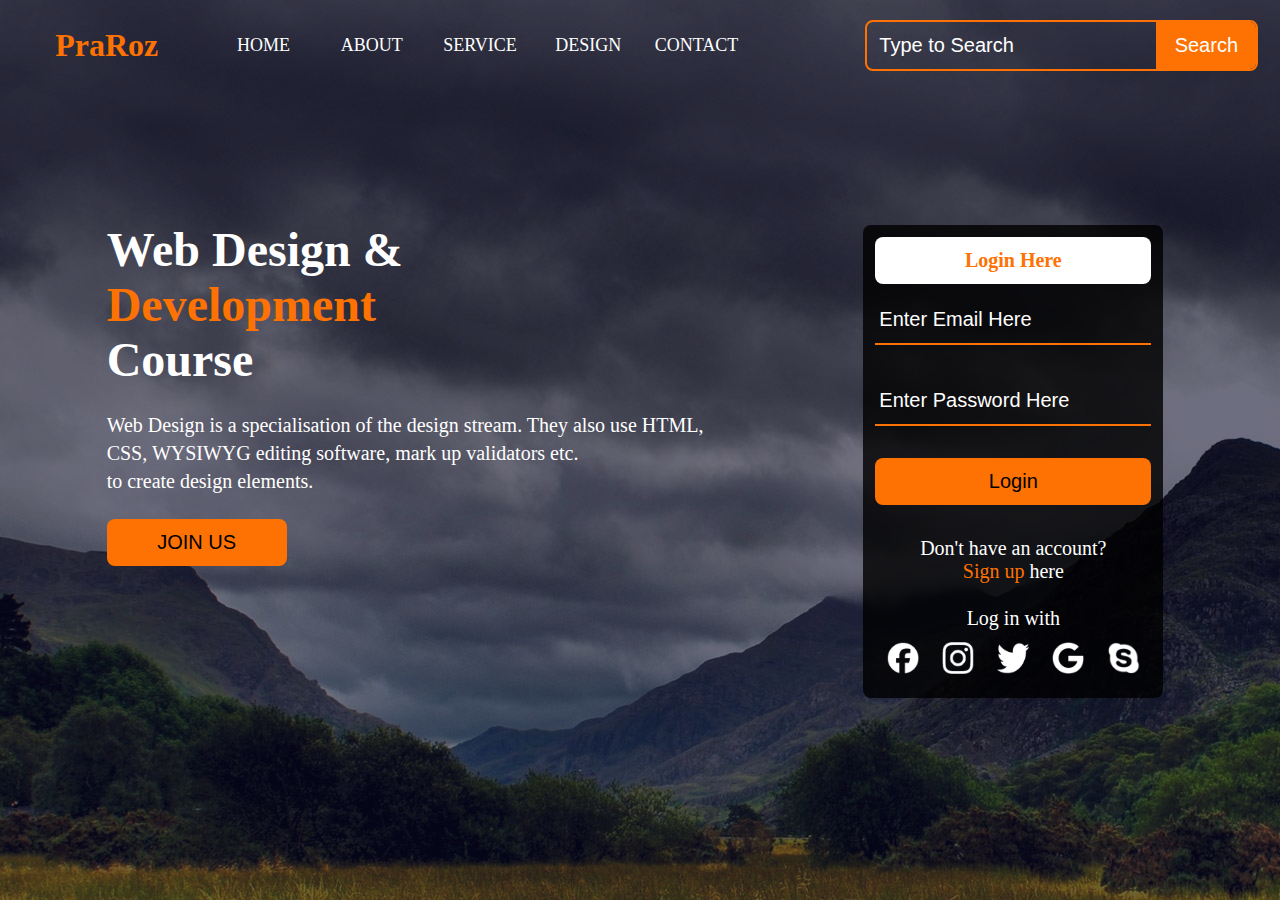
<file: Web/Assignments/Assignment3/Landing-Page/index.html>
<!DOCTYPE html>
<html lang="en">
  <head>
    <meta charset="UTF-8" />
    <meta name="viewport" content="width=device-width, initial-scale=1.0" />
    <title>PraRoz</title>
    <link rel="stylesheet" href="./css/style.css" />
  </head>
  <body>
    <main>
      <header>
        <div class="logo">
          <h3>PraRoz</h3>
        </div>
        <nav>
          <ul>
            <li><a href="#">Home</a></li>
            <li><a href="#">About</a></li>
            <li><a href="#">Service</a></li>
            <li><a href="#">Design</a></li>
            <li><a href="#">Contact</a></li>
          </ul>
        </nav>
        <div class="searchform">
          <form>
            <input type="text" placeholder="Type to Search" required />
            <button>Search</button>
          </form>
        </div>
      </header>

      <section class="hero" id="hero">
        <div class="herotext">
          <h2>
            Web Design & <br />
            <strong>Development</strong>
            <br />
            Course
          </h2>
          <p>
            Web Design is a specialisation of the design stream. They also use
            HTML, <br />
            CSS, WYSIWYG editing software, mark up validators etc. <br />
            to create design elements.
          </p>
          <button>join us</button>
        </div>
        <div class="heroform">
          <form>
            <div class="login">
              <p>Login Here</p>
            </div>
            <div class="inputs">
              <input
                type="email"
                name="email"
                id="email"
                placeholder="Enter Email Here"
                required
              />
              <input
                type="password"
                name="password"
                id="password"
                placeholder="Enter Password Here"
                required
              />
              <button>Login</button>
              <div class="text">
                <p>
                  Don't have an account? <br />
                  <a href="#">Sign up</a> here
                </p>
              </div>
            </div>
            <div class="otheropt">
              <p>Log in with</p>
              <div class="icons">
                <img src="./images/fb.png" alt="fb" />
                <img src="./images/insta.png" alt="insta" />
                <img src="./images/twitt.png" alt="twitt" />
                <img src="./images/google.png" alt="google" />
                <img src="./images/skype.png" alt="skype" />
              </div>
            </div>
          </form>
        </div>
      </section>
    </main>
  </body>
</html>
</file>
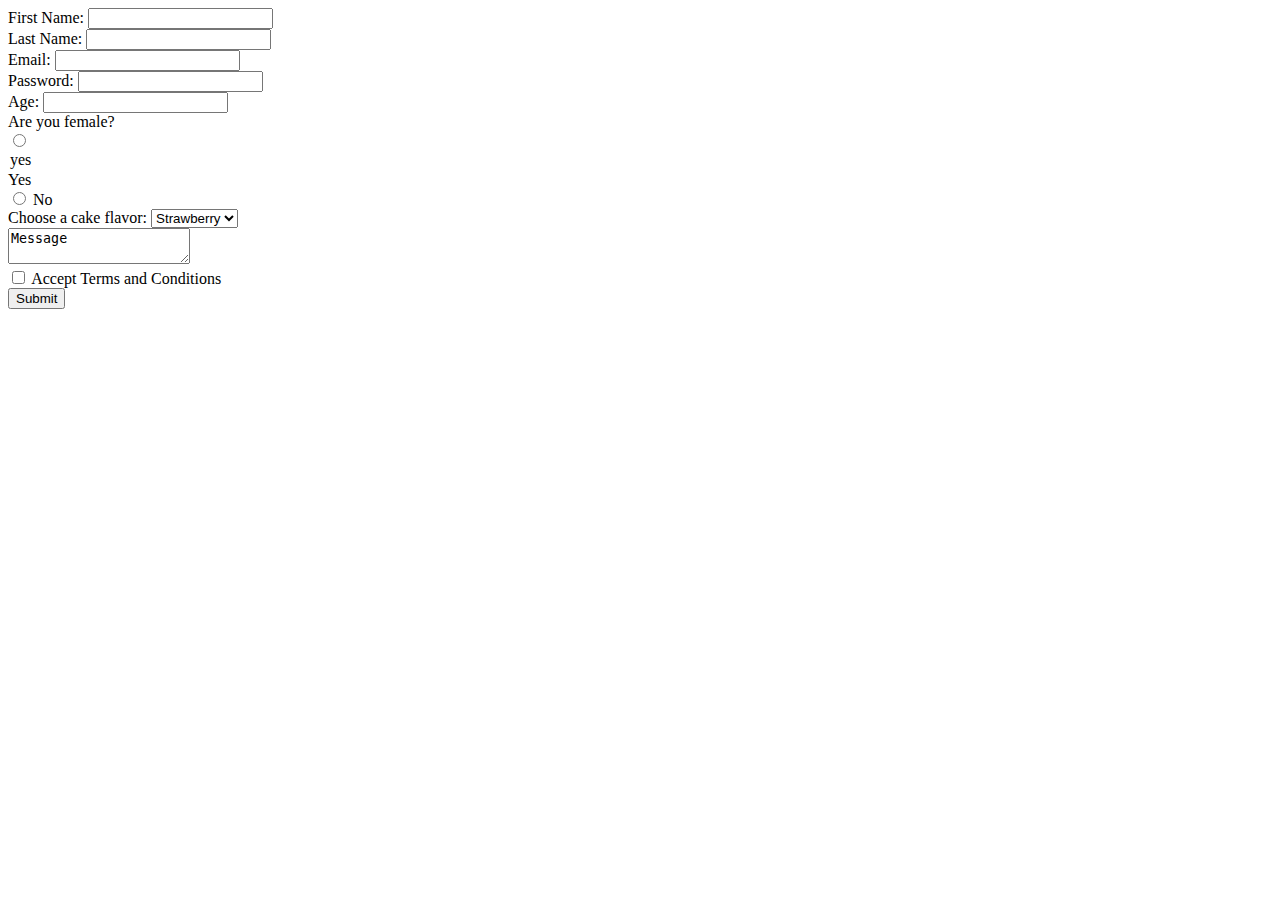
<file: Web/forms.html>
<!DOCTYPE html>
<html lang="en">

<head>
    <meta charset="UTF-8">
    <meta name="viewport" content="width=device-width, initial-scale=1.0">
    <title>Document</title>
</head>

<body>

    <form action="">
        <label for="firstname">First Name:</label>
        <input type="text" id="fname" value=""> <br>

        <label for="lastname">Last Name:</label>
        <input type="text" id="lname"><br>

        <label for="email">Email:</label>
        <input type="email" name="email" id="email"> <br>

        <label for="password">Password: </label>
        <input type="password" name="password"> <br>

        <label for="age">Age:</label>
        <input type="number"> <br>

        <label for="gender">Are you female?</label> <br>
        <input type="radio" id="yes" name="yes" value="Yes">
        <option value="yes">yes</option>
        <label for="yes">Yes</label><br>
        <input type="radio" id="css" name="no" value="No">
        <label for="no">No</label><br>

        <label for="cars">Choose a cake flavor:</label>

<select id="cake flavors">
  <option value="strawberryo">Strawberry</option>
  <option value="coconut">Coconut</option>
  <option value="mango">Mango</option>
  <option value="mulbery">Mulbery</option>
</select> <br>

        <textarea name="message" id="">Message</textarea> <br>

        <input type="checkbox" id="confirm" name="confirm" value="Confirm">
        <label for="">Accept Terms and Conditions</label><br>


        <input type="submit">
    </form>


</body>

</html>

<!-- type number, email, password  checkbox, -->
</file>
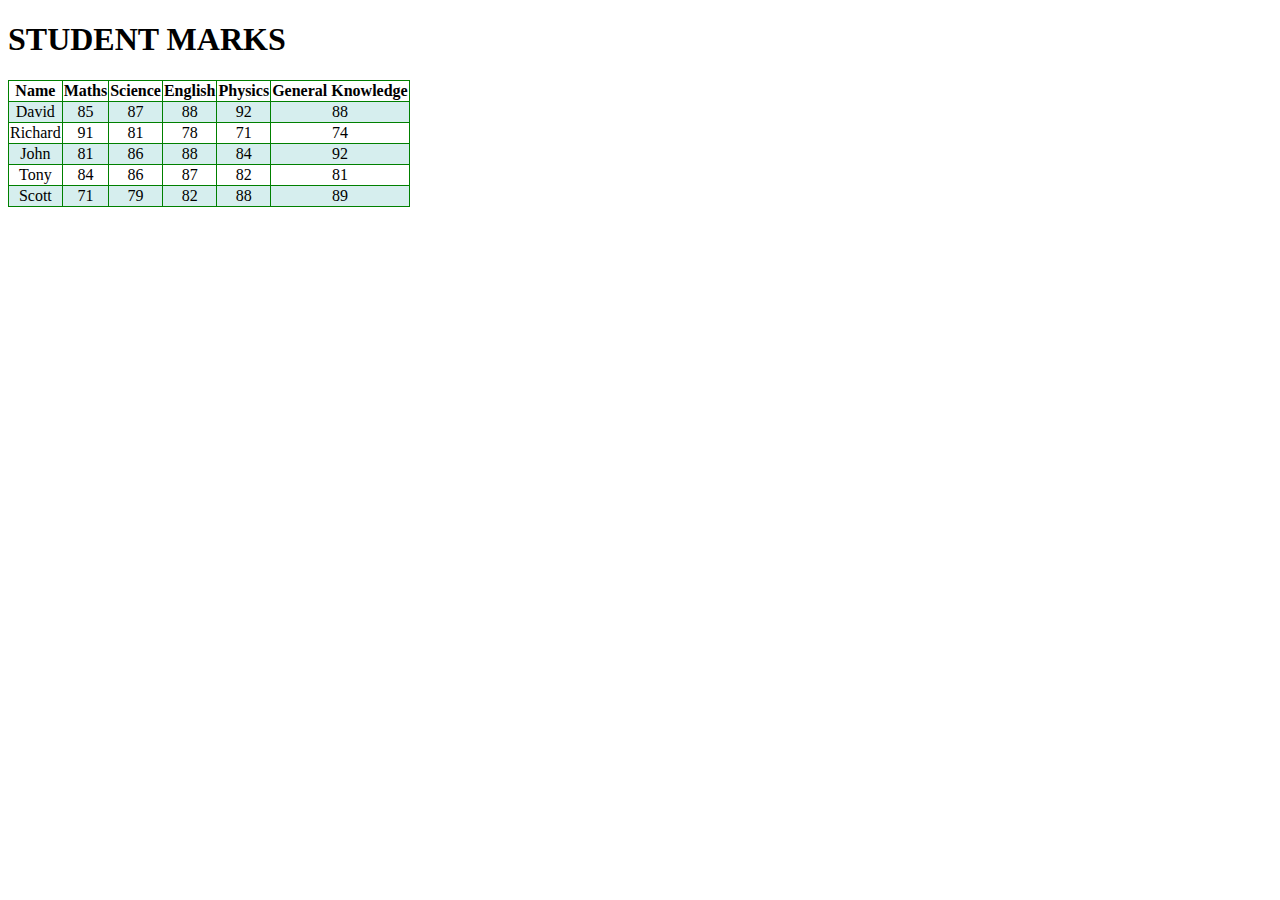
<file: Web/tables.html>
<!DOCTYPE html>
<html lang="en">
<head>
    <meta charset="UTF-8">
    <meta name="viewport" content="width=device-width, initial-scale=1.0">
    <title>Tables</title>
    <link rel="stylesheet" href="./table.css">
</head>
<body>

    <h1>STUDENT MARKS</h1>

    <table>
        <tr>
        <th>Name</th>
        <th>Maths</th>
        <th>Science</th>
        <th>English</th>
        <th>Physics</th>
        <th>General Knowledge</th>
    </tr>

    <tr>
        <td>David</td>
        <td>85</td>
        <td>87</td>
        <td>88</td>
        <td>92</td>
        <td>88</td>
    </tr>

    <tr>
        <td>Richard</td>
        <td>91</td>
        <td>81</td>
        <td>78</td>
        <td>71</td>
        <td>74</td>
    </tr>

    <tr>
        <td>John</td>
        <td>81</td>
        <td>86</td>
        <td>88</td>
        <td>84</td>
        <td>92</td>
    </tr>

    <tr>
        <td>Tony</td>
        <td>84</td>
        <td>86</td>
        <td>87</td>
        <td>82</td>
        <td>81</td>
    </tr>

    <tr>
        <td>Scott</td>
        <td>71</td>
        <td>79</td>
        <td>82</td>
        <td>88</td>
        <td>89</td>
    </tr>


    </table>
</body>
</html>
</file>
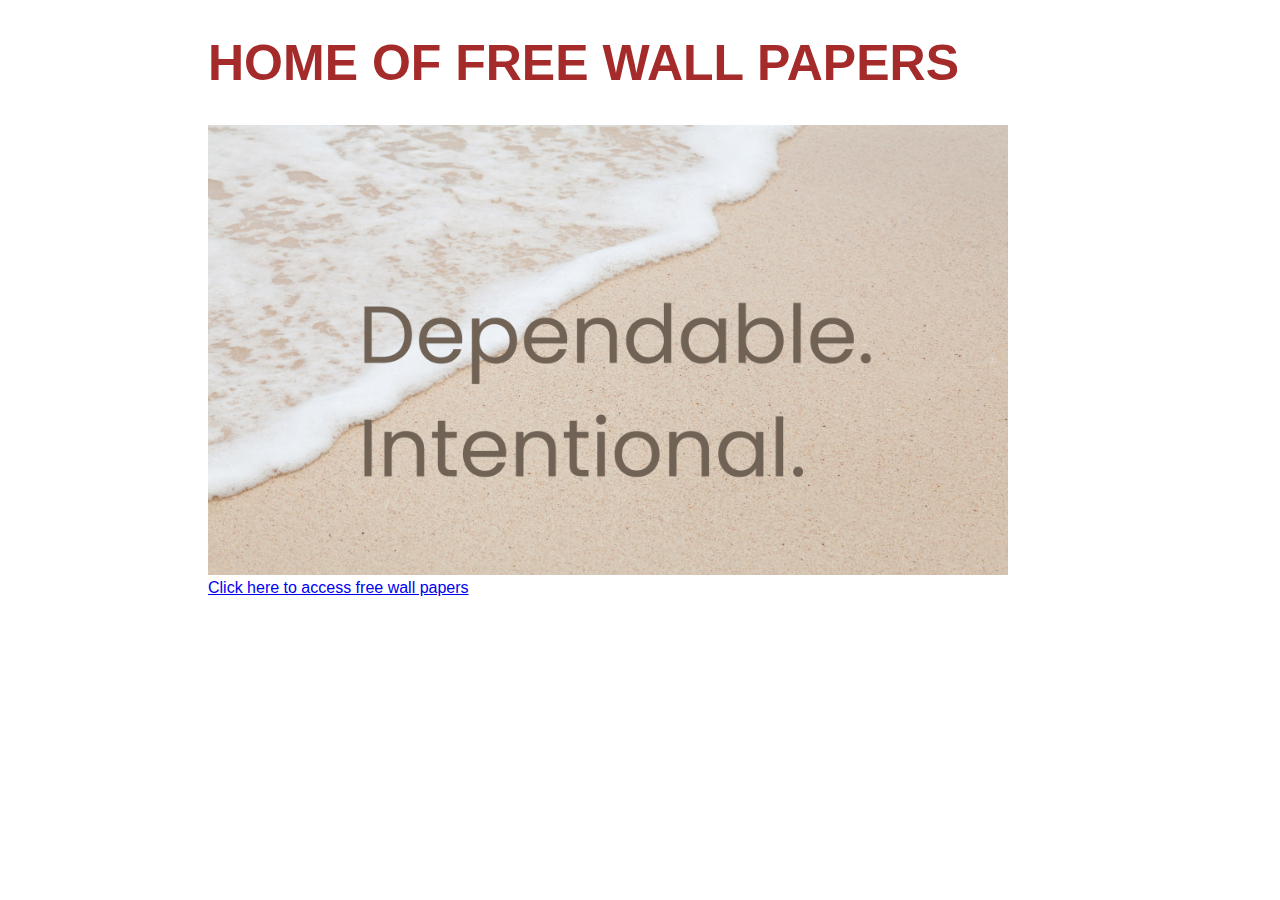
<file: Web/Assignments/Assignment1/assignment1.html>
<!DOCTYPE html>
<html lang="en">
<head>
    <meta charset="UTF-8">
    <meta name="viewport" content="width=device-width, initial-scale=1.0">
    <title>Assignment One</title>
    <style>
        *{font-family: Arial, Helvetica, sans-serif;}
        body{padding:0 200px;}
        h1{color: brown;
        font-size: 50px;}
    </style>
</head>
<body>
<h1>HOME OF FREE WALL PAPERS</h1>

    <img src="./images/wallpaper.png" alt="wallpaper image" width="800px"> <br>

    <a href="https://unsplash.com/wallpapers/desktop">Click here to access free wall papers</a> 
</body>
</html>
</file>
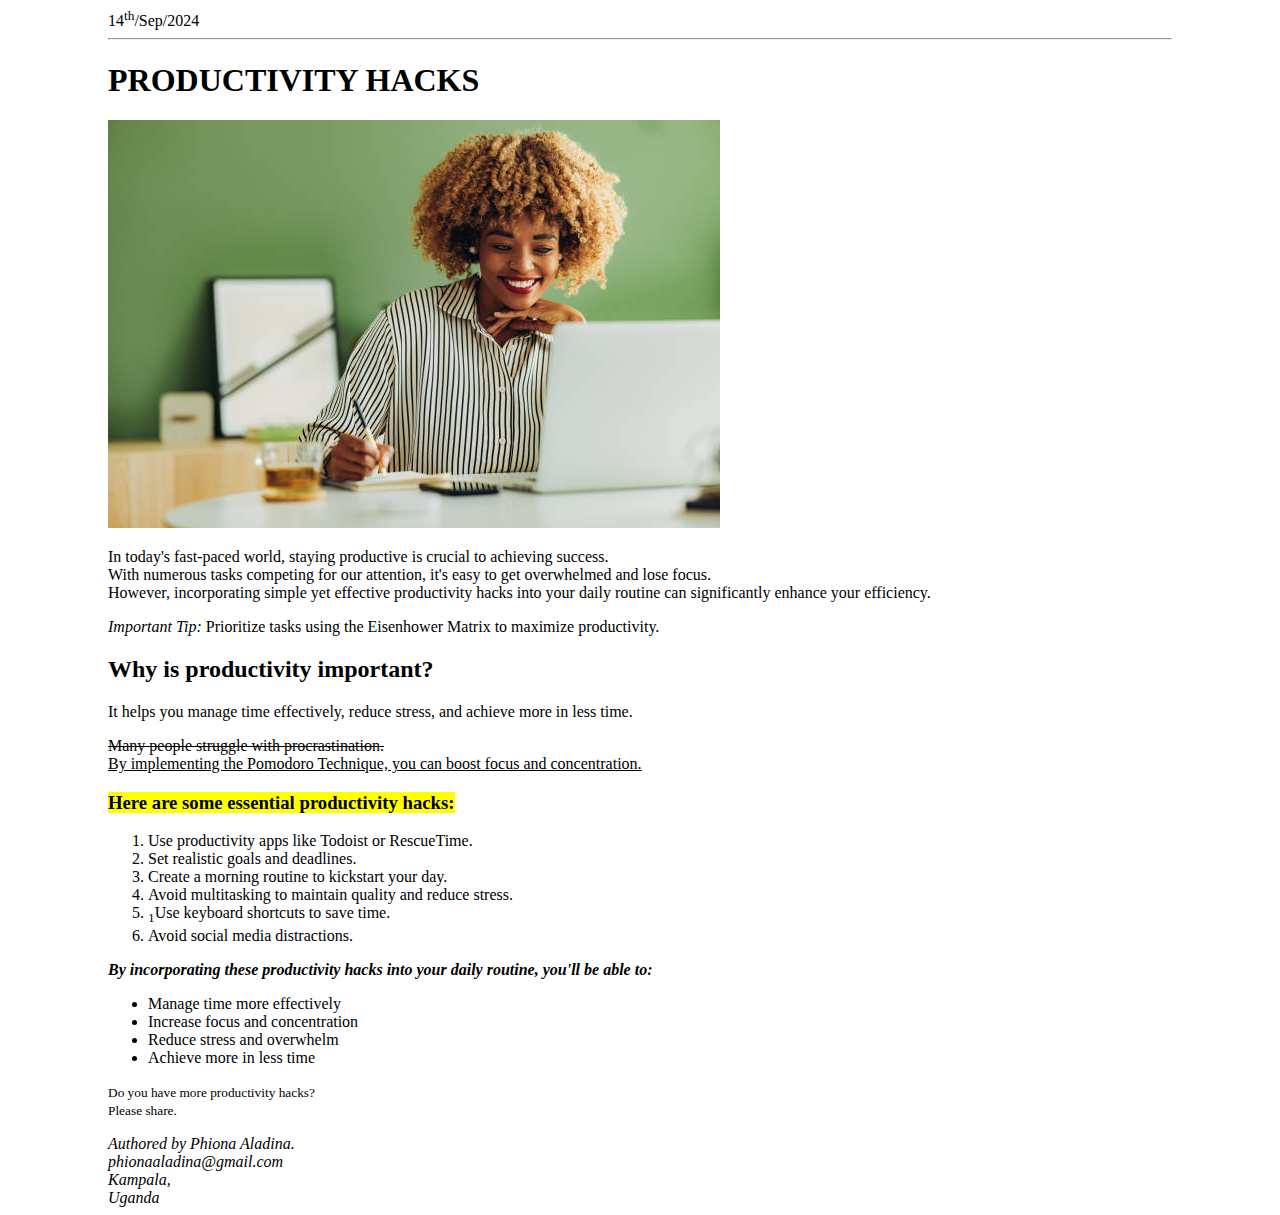
<file: Web/Assignments/Assignment2/assignment2.html>
<!DOCTYPE html>
<html lang="en">

<head>
    <meta charset="UTF-8">
    <meta name="viewport" content="width=device-width, initial-scale=1.0">
    <title>Formatting Assignment</title>

    <style>
        body {
            padding: 0 100px;
            font-family: cursive;
        }
    </style>
</head>

<body>
    14<sup>th</sup>/Sep/2024

    <hr>


    <h1>PRODUCTIVITY HACKS</h1>

    <img src="./images/womanworking.jpg" alt="working woman on computer">

    <p>In today's fast-paced world, staying productive is crucial to achieving success. <br>With numerous tasks
        competing for
        our attention, it's easy to get overwhelmed and lose focus. <br>
        However, incorporating simple yet effective productivity
        hacks into your daily routine can significantly enhance your efficiency.</p>

    <p><em>Important Tip:</em> Prioritize tasks using the Eisenhower Matrix to maximize productivity.</p>

    <h2>Why is productivity important? </h2>

    <p>It helps you manage time effectively, reduce stress, and achieve more in less time.</p>

    <del>Many people struggle with procrastination.</del> <br>

    <ins> By implementing the Pomodoro Technique, you can boost focus and concentration.</ins>

    <h3><mark>Here are some essential productivity hacks:</mark></h3>

    <ol>
        <li>Use productivity apps like Todoist or RescueTime.</li>
        <li>Set realistic goals and deadlines.</li>
        <li>Create a morning routine to kickstart your day.</li>
        <li>Avoid multitasking to maintain quality and reduce stress.</li>
        <li><sub>1</sub>Use keyboard shortcuts to save time.</li>
        <li>Avoid social media distractions.</li>
    </ol>

    <p><b><i>By incorporating these productivity hacks into your daily routine, you'll be able to:</i></b></p>
    <ul>
        <li>Manage time more effectively</li>
        <li>Increase focus and concentration</li>
        <li>Reduce stress and overwhelm</li>
        <li>Achieve more in less time</li>
    </ul>

    <p><small>Do you have more productivity hacks? <br>Please share.</small></p>


    <address>
        Authored by Phiona Aladina.<br>
        phionaaladina@gmail.com<br>
        Kampala,<br>
        Uganda
    </address>
</body>

</html>
</file>
<file: Web/Assignments/Assignment3/Landing-Page/css/style.css>
* {
  margin: 0px;
  padding: 0px;
  box-sizing: border-box;
  scroll-behavior: smooth;
}

:root {
  --color-primary: #fd7202;
  --color-primary-dark: #773600;
  --color-white: rgb(255, 255, 255);
  --color-black: rgb(0, 0, 0);
  --txt: 20px;
  --txtl: 32px;
  --txtxl: 48px;
}

body {
    background-image: url('../images/bg.jpg');
    display: grid;
}

main {
    height: 100vh;
    background-color: rgba(9, 8, 41, 0.589);
    grid-row: 1 / -1;
}

header {
  display: grid;
  grid-template-columns: repeat(12, 1fr);
  height: 10vh;
}

header .logo {
  width: 100%;
  height: 100%;
  grid-column: 1 / 3;
  display: flex;
  align-items: center;
  justify-content: space-around;
}

header .logo h3 {
  color: var(--color-primary);
  font-size: var(--txtl);
  grid-column: 1 / 3;
}

header nav {
  width: 100%;
  height: 100%;
  grid-column: 3 / 8;
}

header nav ul {
  width: 100%;
  height: 100%;
  display: flex;
  align-items: center;
  justify-content: space-around;
  gap: 8px;
  text-transform: uppercase;
}

header nav ul li {
  width: 100%;
  height: 100%;
  list-style: none;
  display: flex;
  align-items: center;
  justify-content: space-around;
}

header nav ul li a {
  width: 100%;
  height: 100%;
  display: flex;
  align-items: center;
  justify-content: space-around;
  color: var(--color-white);
  text-decoration: none;
  font-size: large;
  transition: 1s;
}
header nav ul li a:hover {
  background-color: rgba(255, 255, 255, 0.315);
  transition: 1s;
}

header .searchform {
  width: 100%;
  height: 100%;
  grid-column: 9 / -1;
  display: flex;
  align-items: center;
}
header .searchform form {
  height: fit-content;
  width: fit-content;
  border: 3px var(--color-primary);
  margin: 0px 12px;
  display: flex;
  border: 2px solid var(--color-primary);
  border-radius: 8px;
  overflow: hidden;
}
header .searchform form input {
  padding: 12px;
  border: none;
  color: var(--color-white);
  background-color: rgba(0, 0, 0, 0);
  font-size: var(--txt);
}
header .searchform form input::placeholder {
  color: var(--color-white);
  
  
}
  header .searchform form input:focus-within {
  outline: none;
}

header .searchform form button {
  padding: 12px;
  background-color: var(--color-primary);
  border: none;
  color: var(--color-white);
  width: 100px;
  font-size: var(--txt);
}
header .searchform form button:hover {
  cursor: pointer;
}

/* hero */

section.hero {
  width: 100%;
  height: 90vh;
  display: grid;
  grid-template-columns: repeat(12, 1fr);
  grid-template-rows: repeat(12, 1fr);

}

.herotext {
    grid-column: 2 / 8;
    grid-row: 1 / 10;
    display: flex;
    flex-direction: column;
    justify-content: center;
    gap: 24px;
  }

.herotext h2 {
    font-size: var(--txtxl);
    color: var(--color-white);
}

.herotext h2 strong {
    color: var(--color-primary);
}

.herotext p {
    color: var(--color-white);
    line-height: 28px;
    font-size: var(--txt);
}


.herotext button {
    width: 180px;
    color: var(--color-black);
    padding: 12px 4px;
    border: none;
    font-size: var(--txt);
    text-transform: uppercase;
    border-radius: 8px;
    background-color: var(--color-primary);
    transition: 1s;
  }
  .herotext button:hover {
    cursor: pointer;
    background-color: var(--color-primary-dark);
    transition: 1s;
    color: var(--color-white);
}


.heroform {
  grid-column: 8 / -1;
  grid-row: 2 / 11;
    display: flex;
    flex-direction: column;
    justify-content: center;
    
    align-items: center;
}
.heroform form {
    width: 100%;
    max-width: 300px;
    display: flex;
    flex-direction: column;
    justify-content: center;
    align-items: center;
    border-radius: 8px;
    padding: 12px;
    background-color: rgba(0, 0, 0, 0.801);
    gap: 12px;
}

.login {
    width: 100%;
    background-color: var(--color-white);
    padding: 12px;
    border-radius: 8px;
    color: var(--color-primary);
    text-align: center;
    font-weight: bold;
    font-size: var(--txt);
}

.inputs {
    width: 100%;
    display: flex;
    flex-direction: column;
    gap: 32px;
}

.inputs input {
    padding: 12px 4px;
    background-color: rgba(255, 255, 255, 0);
    border: none;
    border-bottom: 2px solid var(--color-primary);
    color: var(--color-white);
    font-size: var(--txt);
}
.inputs input::placeholder {
    color: var(--color-white);
}
.inputs input:focus-within {
    outline: none;
}

.inputs button {
    padding: 12px 0px;
    background-color: var(--color-primary);
    border: none;
    color: var(--color-black);
    border-radius: 8px;
    font-size: var(--txt);
    transition: 1s;
  }
  .inputs button:hover {
    cursor: pointer;
    color: var(--color-white);
    background-color: var(--color-primary-dark);
    transition: 1s;
}

.text {
    text-align: center;
    color: var(--color-white);
}

.text p {
    text-align: center;
    color: var(--color-white);
    font-size: var(--txt);
}
.text a {
    color: var(--color-primary);
    text-decoration: none;
}
.otheropt {
    width: 100%;
    display: flex;
    flex-direction: column;
    gap: 12px;
    padding: 12px 0px;
}
.otheropt p{
    color: var(--color-white);
    text-align: center;
    font-size: var(--txt);
}


.icons{
  display: flex;
  width: 100%;
  align-items: center;
  justify-content: space-around;
}
.icons img{
  width: 32px;
  height: 32px;
}
.icons img:hover{
  cursor: pointer;
}
</file>
<file: Web/table.css>
table, th,td{
    border: 1px solid green;
    border-collapse: collapse;
    text-align: center;
}

tr:nth-child(even) {
    background-color: #D6EEEE;
  }
</file>
